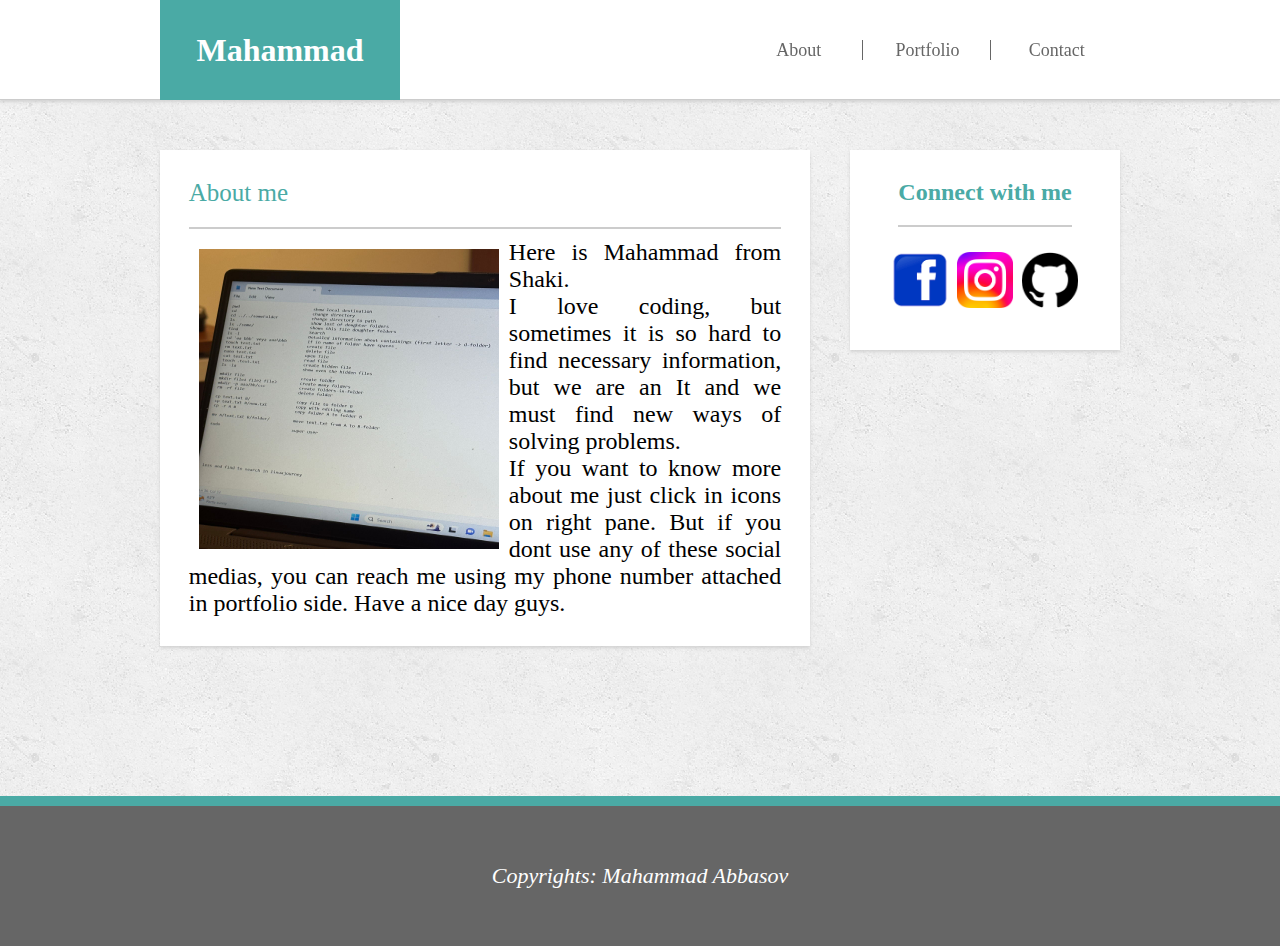
<file: index.html>
<!DOCTYPE html>
<html lang="en">
<head>
    <meta charset="UTF-8">
    <meta name="viewport" content="width=device-width, initial-scale=1.0">
    <link rel="stylesheet" href="./assets/css/reset.css">
    <link rel="stylesheet" href="./assets/css/header.css">
    <link rel="stylesheet" href="./assets/css/footer.css">
    <link rel="stylesheet" href="./assets/css/aside.css">
    <link rel="stylesheet" href="./assets/css/index.css">
    <title>About me</title>
</head>
<body>
    <header>
        <nav>
            <section class="name">
                <p><a href="index.html">Mahammad</a></p>
            </section>
            <section class="links">
                <ol>
                    <li>
                        <a href="./index.html">About</a>
                    </li>
                    <li>
                        <a href="./htmls/portfolio.html">Portfolio</a>
                    </li>
                    <li>
                        <a href="./htmls/contact.html">Contact</a>
                    </li>
                </ol>
            </section>
        </nav>
    </header>

    <main>
        <section class="container">
            <div class="cards">
                <p>About me</p>
                <article>
                    <img src="./assets/images/must_change.jpeg" alt="">
                    <h5>Here is Mahammad from Shaki. <br /> I love coding, but sometimes it is so hard to find necessary information, but we are an It and we must find new ways of solving problems. <br /> If you want to know more about me just click in icons on right pane. But if you dont use any of these social medias, you can reach me using my phone number attached in portfolio side. Have a nice day guys.</h5>
                </article>
            </div>
            <aside>
                <p>Connect with me</p>
                <ul>
                    <li><a href=""></a></li>
                    <li><a href=""></a></li>
                    <li><a href=""></a></li>
                </ul>
            </aside>
        </section>
    </main>
    
    <footer>
        <p>Copyrights: Mahammad Abbasov</p>
    </footer>
    
</body>
</html>
</file>
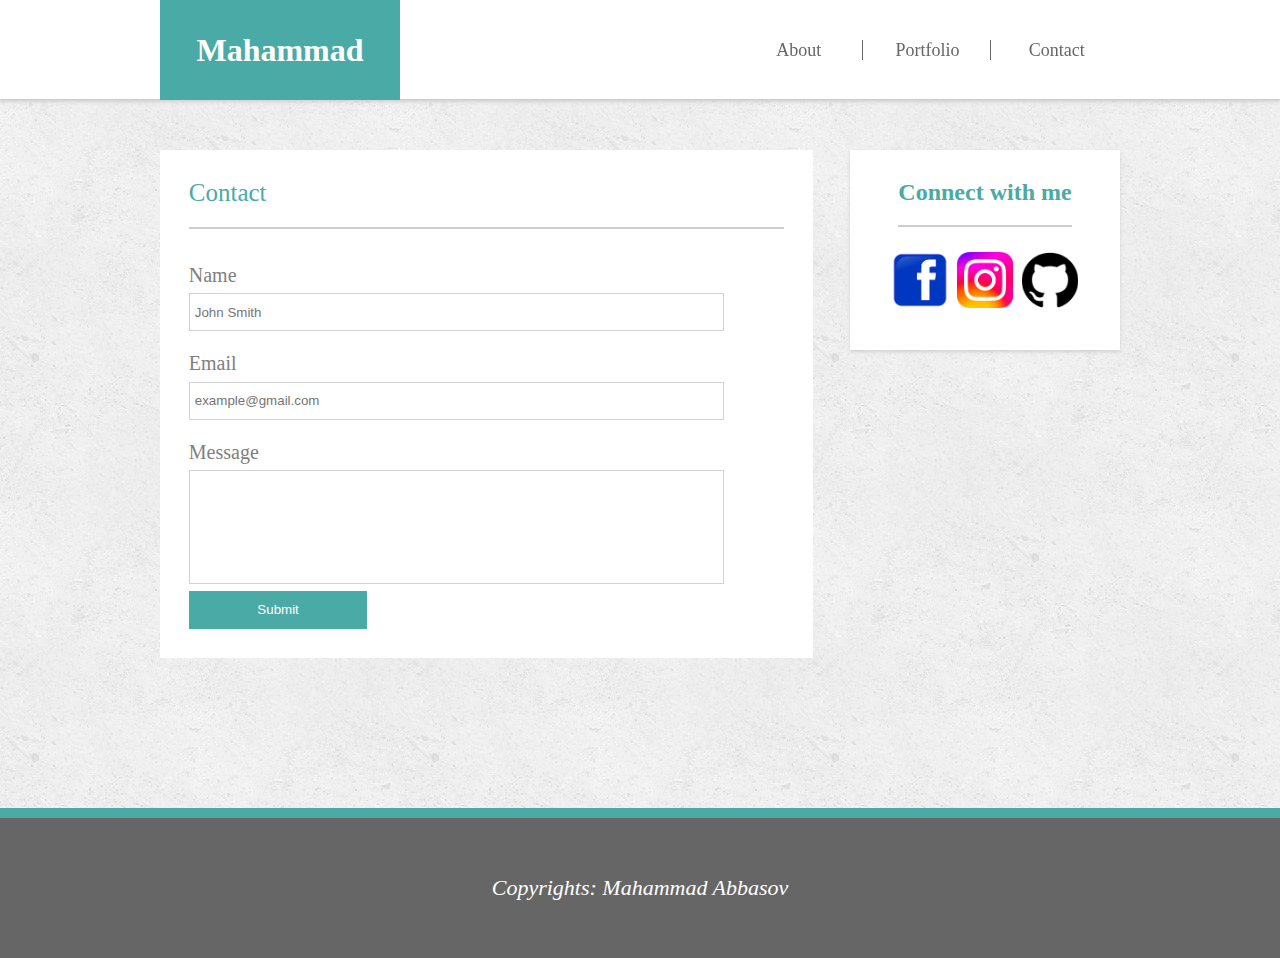
<file: htmls/contact.html>
<!DOCTYPE html>
<html lang="en">
<head>
    <meta charset="UTF-8">
    <meta name="viewport" content="width=device-width, initial-scale=1.0">
    <link rel="stylesheet" href="../assets/css/reset.css">
    <link rel="stylesheet" href="../assets/css/header.css">
    <link rel="stylesheet" href="../assets/css/footer.css">
    <link rel="stylesheet" href="../assets/css/aside.css">
    <link rel="stylesheet" href="../assets/css/contact.css">
    <title>Portfolio</title>
</head>
<body>
    
    <header>
        <nav>
            <section class="name">
                <p><a href="../index.html">Mahammad</a></p>
            </section>
            <section class="links">
                <ol>
                    <li>
                        <a href="../index.html">About</a>
                    </li>
                    <li>
                        <a href="./portfolio.html">Portfolio</a>
                    </li>
                    <li>
                        <a href="./contact.html">Contact</a>
                    </li>
                </ol>
            </section>
        </nav>
    </header>

    <main>
        <section class="container">
            <div class="cards">
                <p>Contact</p>
                <form action="">
                    <label for="first_input">Name</label>
                    <input type="text" name="first_input" id="first_input" placeholder="John Smith">
                
                    <label for="second_input">Email</label>
                    <input type="email" name="second_input" id="second_input" placeholder="example@gmail.com">
    
                    <label for="last_input">Message</label>
                    <input type="textarea" name="last_input" id="last_input" placeholder="">
    
                    <button>Submit</button>
                </form>
            </div>
            <aside>
                <p>Connect with me</p>
                <ul>
                    <li><a href=""></a></li>
                    <li><a href=""></a></li>
                    <li><a href=""></a></li>
                </ul>
            </aside>
        </section>
    </main>
    
    <footer>
        <p>Copyrights: Mahammad Abbasov</p>
    </footer>
    


</body>
</html>
</file>
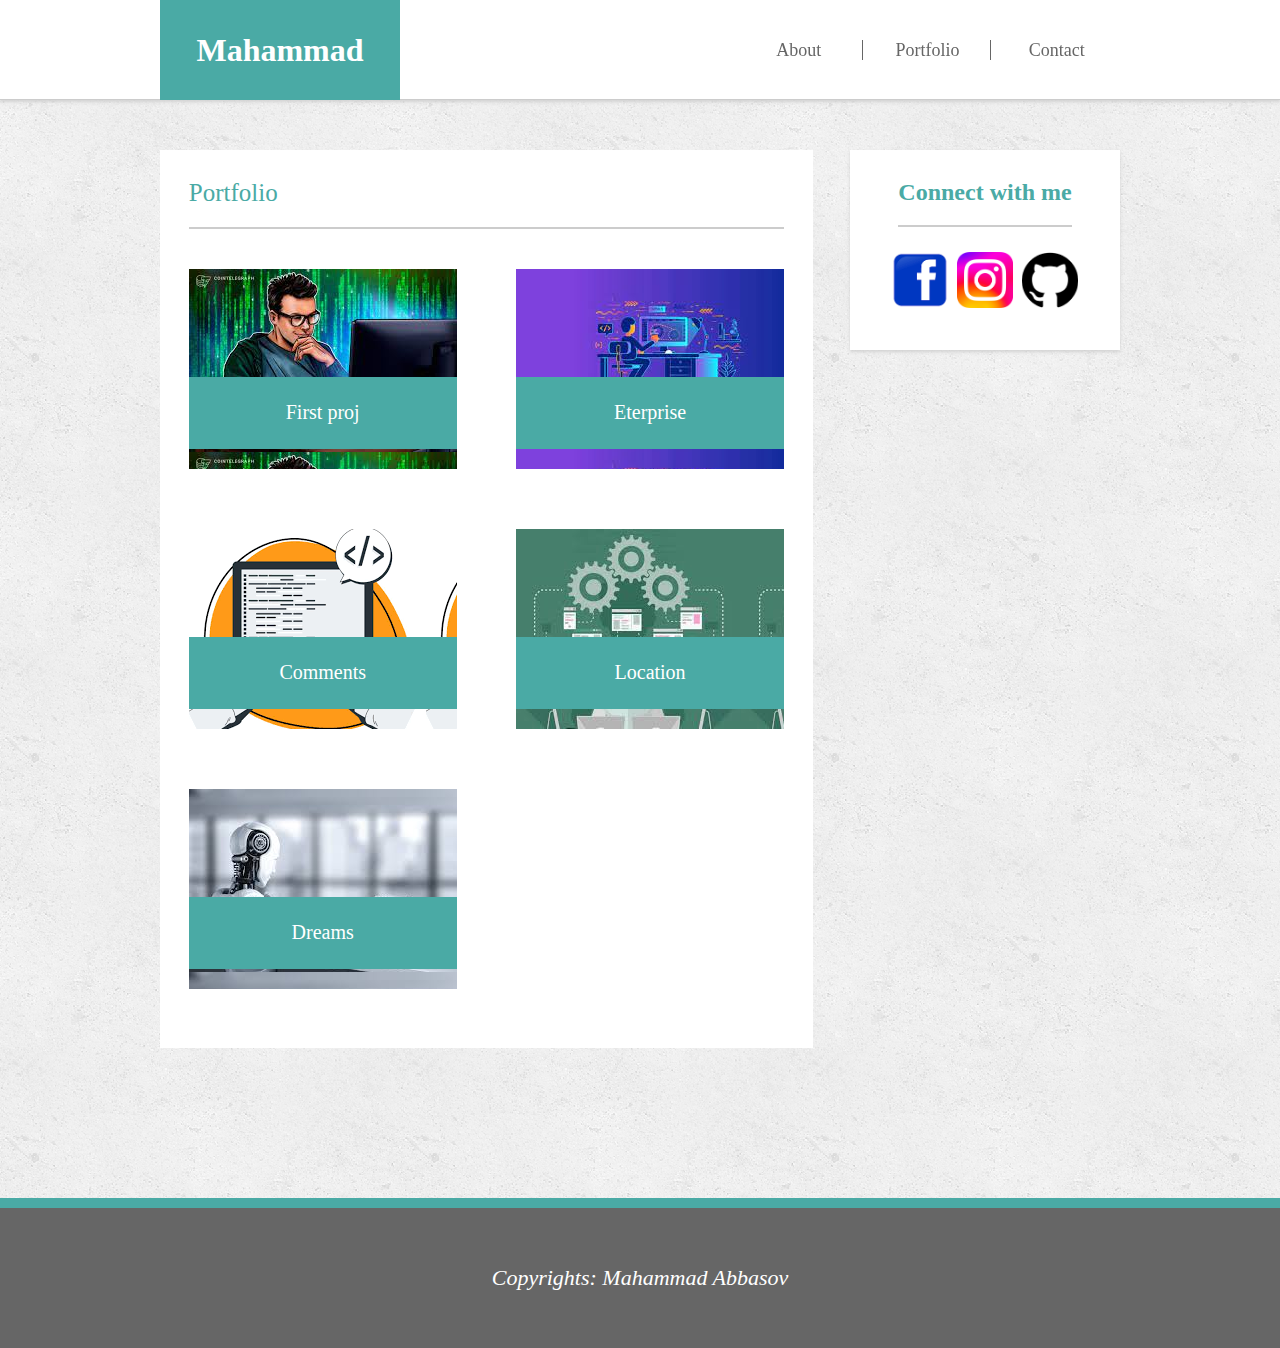
<file: htmls/portfolio.html>
<!DOCTYPE html>
<html lang="en">
<head>
    <meta charset="UTF-8">
    <meta name="viewport" content="width=device-width, initial-scale=1.0">
    <link rel="stylesheet" href="../assets/css/reset.css">
    <link rel="stylesheet" href="../assets/css/header.css">
    <link rel="stylesheet" href="../assets/css/footer.css">
    <link rel="stylesheet" href="../assets/css/aside.css">
    <link rel="stylesheet" href="../assets/css/portfolio.css">
    <title>Portfolio</title>
</head>
<body>
    
    <header>
        <nav>
            <section class="name">
                <p><a href="../index.html">Mahammad</a></p>
            </section>
            <section class="links">
                <ol>
                    <li>
                        <a href="../index.html">About</a>
                    </li>
                    <li>
                        <a href="./portfolio.html">Portfolio</a>
                    </li>
                    <li>
                        <a href="./contact.html">Contact</a>
                    </li>
                </ol>
            </section>
        </nav>
    </header>

    <main>
        <section class="container">
            <div class="cards">
                <p>Portfolio</p>
                <ul>
                    <li>
                        <h4>First proj</h4>
                    </li>
                    <li>
                        <h4>Eterprise</h4>
                    </li>
                    <li>
                        <h4>Comments</h4>
                    </li>
                    <li>
                        <h4>Location</h4>
                    </li>
                    <li>
                        <h4>Dreams</h4>
                    </li>
                </ul>
            </div>
            <aside>
                <p>Connect with me</p>
                <ul>
                    <li><a href=""></a></li>
                    <li><a href=""></a></li>
                    <li><a href=""></a></li>
                </ul>
            </aside>
        </section>
        
    </main>
    
    <footer>
        <p>Copyrights: Mahammad Abbasov</p>
    </footer>
    


</body>
</html>
</file>
<file: assets/css/header.css>
header{
    position: sticky;
    top: 0px;
    background-color: #ffffff;
    width: 100%;
    height: 100px;
    border-bottom: 1px solid #cccccc;
    box-shadow: 0px 2px 3px #cccc;
}
    header nav{
        display: flex;
        justify-content: space-between;
        align-items: center;
        height: 100px;
        width: 960px;
        margin: 0 auto;
    }
        header nav .name{
            text-align: center;
            display: flex;
            transition: 2s all ease;
            justify-content: center;
            align-items: center;
            height: 100%;
            width: 25%;
            background: #4aaaa5;
            cursor: pointer;
        }
        header nav .name:hover{
            box-shadow: 0px 0px 20px #4aaaa5;
        }
        header nav .name:hover p{
            font-size: 40px;
        }
            header nav .name p{
                transition: 2s all ease;
                color: #fff;
                font-size: 32px;
                font-style: normal;
                font-weight: 900;
            }
            header nav .name p a{
                text-decoration: none;
                color: inherit;
            }
        header nav .links{
            display: flex;
            justify-content: center;
            align-items: center;
            text-align: center;
            width: 40%;
            height: 100%;
        }
            header nav .links ol{
                display: flex;
                list-style-type: none;
                flex-direction: row;
                justify-content: space-between;
                width: 100%;
                height: 100%;
                align-items: center;
            }
                header nav .links ol li{
                    width: 33%;
                    height: 50%;
                    overflow: hidden;
                    display: flex;
                    justify-content: center;
                    align-items: center;
                    text-align: center;
                }
                header nav .links ol li::after{
                    display: block;
                    content: "";
                    width: 1px;
                    height: 20px;
                    background-color: #666;
                }
                header nav .links ol li:hover a{
                    font-size: 22px;
                    text-shadow: 2px 2px 8px #666;
                }
                header nav .links ol li:last-child::after{
                    display: none;
                }
                header nav .links ol li:last-child{
                    border-right: none;
                }
                    header nav .links ol li a{
                        width: 100%;
                        height: 100%;
                        text-align: center;
                        display: flex;
                        justify-content: center;
                        align-items: center;
                        text-decoration: none;
                        color: #666;
                        font-size: 18px;
                        font-style: normal;
                        transition: 2s all ease;
                    }
</file>
<file: assets/css/footer.css>
/* Footer styling */

                footer{
                    position: absolute;
                    bottom: 0;
                    width: 100%;
                    height: 150px;
                    background-color: #666;
                    display: flex;
                    justify-content: center;
                    align-items: center;
                    text-align: center;
                    border-top: 10px solid #4aaaa5;
                }
                    footer p{
                        text-align: center;
                        font-size: 22px;
                        font-weight: 500;
                        color: #fff;
                        font-style: italic;
                    }

                    @media only screen and (max-height: 950px) {
                        footer{
                            position: inherit;
                        }
                    }
                    @media only screen and (min-height: 950px) {
                        footer{
                            position: absolute;
                            bottom: 0;
                        }
                    }
</file>
<file: assets/css/aside.css>
aside{
    padding: 3% 2% 2% 2%;
    display: flex;
    flex-direction: column;
    justify-content: space-around;
    align-items: center;
    text-align: center;
    width: 270px;
    height: 200px;
    background-color: #fff;
    box-shadow: 0px 2px 3px #cccc;
}
    aside p{
        height: 34%;
        font-size: 24px;
        align-items: center;
        color: #4aaaa5;
        font-style: normal;
        font-weight: 600;
        border-bottom: 2px solid #ccc;
    }
    aside ul{
        margin-top: 20px;
        display: flex;
        flex-direction: row;
        justify-content: space-between;
        width: 80%;
        height: 60%;
        list-style-type: none;
    }
        aside ul li{
            display: flex;
            width: 30%;
            height: 80%;
            background-size: contain;
            background-repeat: no-repeat;
            background-position: center;                    
        }
        aside ul li:nth-child(1){
            background-image: url(../images/facebook-icon.png);    
        }
        aside ul li:nth-child(2){
            background-image: url(../images/Instagram-Icon.png);
        }
        aside ul li:nth-child(3){
            background-image: url(../images/github-icon.png);
        }
            aside ul li a{
                cursor: pointer;
                width: 100%;
                height: 100%;
            }
</file>
<file: assets/css/index.css>
section.container{
    width: 100%;
    margin: 0 auto;
    height: 100%;
    margin-top: 50px;
    display: flex;
    padding: 0;
    flex-direction: row;
    justify-content: space-between;
    align-items: top;
}

    section.container .cards{
        width: 650px;
        height: 100%;
        background-color: #fff;
        padding: 3%;
        display: flex;
        flex-direction: column;
        justify-content: flex-start;
        box-shadow: 0px 2px 3px #cccc;
    }
        section.container .cards p{
            font-size: 25px;
            color: #4aaaa5;
            width: 100%;
            height: 10%;
        }
        section.container .cards p::after{
            display: block;
            content: "";
            margin-top: 20px;
            width: 100%;
            height: 2px;
            background-color: #ccc;
            margin-bottom: 10px;
        }
        section.container .cards article{
            width: 100%;
            height: 100%;
        }
            section.container .cards article img{
                width: 300px;
                height: 300px;
                float: left;
                margin: 10px;
            }
            section.container .cards article h5{
                font-size: 24px;
                text-align: justify;
                font-weight: 400;
            }
        /* Section right-side done, start for contact links */
</file>
<file: assets/css/contact.css>
section.container{
    width: 100%;
    margin: 0 auto;
    height: 100%;
    margin-top: 50px;
    margin-bottom: 150px;
    display: flex;
    flex-direction: row;
    justify-content: space-between;
    align-items: top;
}
    section.container .cards{
        width: 68%;
        height: 100%;
        background-color: #fff;
        padding: 3%;
        display: flex;
        flex-direction: column;
        justify-content: flex-start;
    }
        section.container .cards p{
            font-size: 25px;
            color: #4aaaa5;
            width: 100%;
            height: 10%;
        }
        section.container .cards p::after{
            display: block;
            content: "";
            margin-top: 20px;
            width: 100%;
            height: 2px;
            background-color: #ccc;
        }

        /* Styling form */

        section.container .cards form{
            display: flex;
            padding-top: 20px;
            width: 100%;
            height: 400px;
            justify-content: space-between;
            flex-direction: column;
            text-align: left;
        }
            section.container .cards form label{
                font-size: 20px;
                color: grey;
                display: flex;
                justify-content: flex-end;
                flex-direction: column;
                height: 10%;
                width: 50%;
            }
            section.container .cards form input[type="email"],
            section.container .cards form input[type="text"]{
                width: 90%;
                height: 10%;
                padding: 0;
                border: 1px solid lightgray;
                padding-left: 5px;
            }
            section.container .cards form input[type="textarea"]{
                height: 30%;
                width: 90%;
                border: 1px solid lightgray;
                padding-left: 5px;
            }
            section.container .cards form button{
                height: 10%;
                width: 30%;
                background: #4aaaa5;
                border: none;
                color: #fff;
            }
</file>
<file: assets/css/portfolio.css>
/* Styling the second side -> Container with cards */
    section.container{
        width: 100%;
        margin: 0 auto;
        height: 100%;
        margin-top: 50px;
        margin-bottom: 100px;
        display: flex;
        flex-direction: row;
        justify-content: space-between;
        align-items: top;
    }
        section.container .cards{
            width: 68%;
            height: 100%;
            background-color: #fff;
            padding: 3%;
            display: flex;
            flex-direction: column;
            justify-content: flex-start;
        }
            section.container .cards p{
                font-size: 25px;
                color: #4aaaa5;
                width: 100%;
                height: 10%;
            }
            section.container .cards p::after{
                display: block;
                content: "";
                margin-top: 20px;
                width: 100%;
                height: 2px;
                background-color: #ccc;
            }
        section.container .cards ul{
            margin-top: 10px;
            width: 100%;
            height: 100%;
            display: flex;
            flex-wrap: wrap;
            justify-content: space-between;
            list-style-type: none;
        }
            section.container .cards ul li{
                display: flex;
                margin: 30px 0px;
                width: 45%;
                height: 200px;
                align-items: last baseline;
                padding-bottom: 20px;
            }
            section.container .cards ul li:nth-child(1){
                background: url(../images/first.jfif);
            }
            section.container .cards ul li:nth-child(2){
                background: url(../images/second.jfif);
            }
            section.container .cards ul li:nth-child(3){
                background: url(../images/third.png);
            }
            section.container .cards ul li:nth-child(4){
                background: url(../images/fourth.jfif);
            }
            section.container .cards ul li:nth-child(5){
                background: url(../images/fifth.jfif);
            }
                section.container .cards ul li h4{
                    width: 100%;
                    display: flex;
                    justify-content: center;
                    align-items: center;
                    height: 40%;
                    color: #fff;
                    font-size: 20px;
                    background: #4aaaa5;
                    background-position: center;
                    background-repeat: no-repeat;
                    background-size: cover;
                }
            /* Section right-side done, start for contact links */

            /* Adding styles for footer because in standart it seems so bad 
            When we set position absolute to footer it fixes in middle of page when the size of screen is incorrect*/

            @media only screen and (max-height: 1300px) {
                footer{
                    position: inherit;
                }
            }
            @media only screen and (min-height: 1300px) {
                footer{
                    position: absolute;
                    bottom: 0;
                }
            }
</file>
